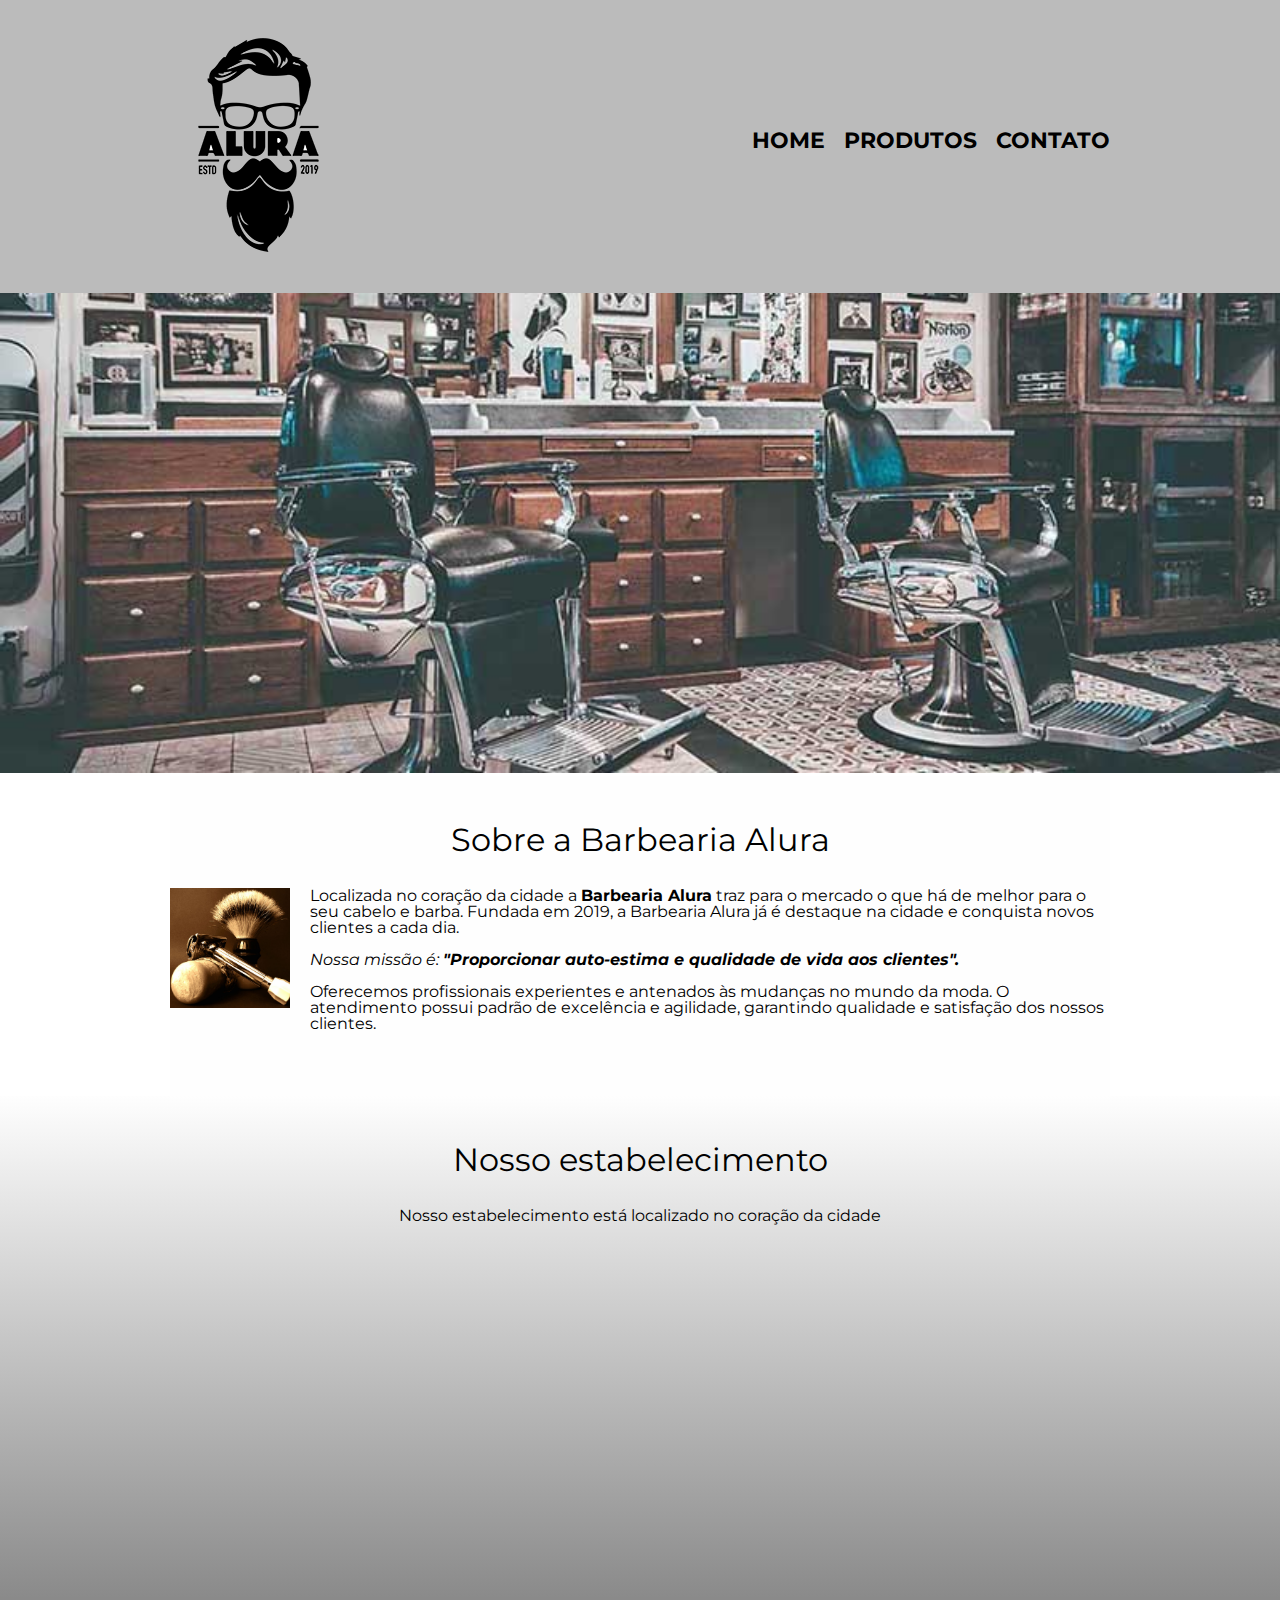
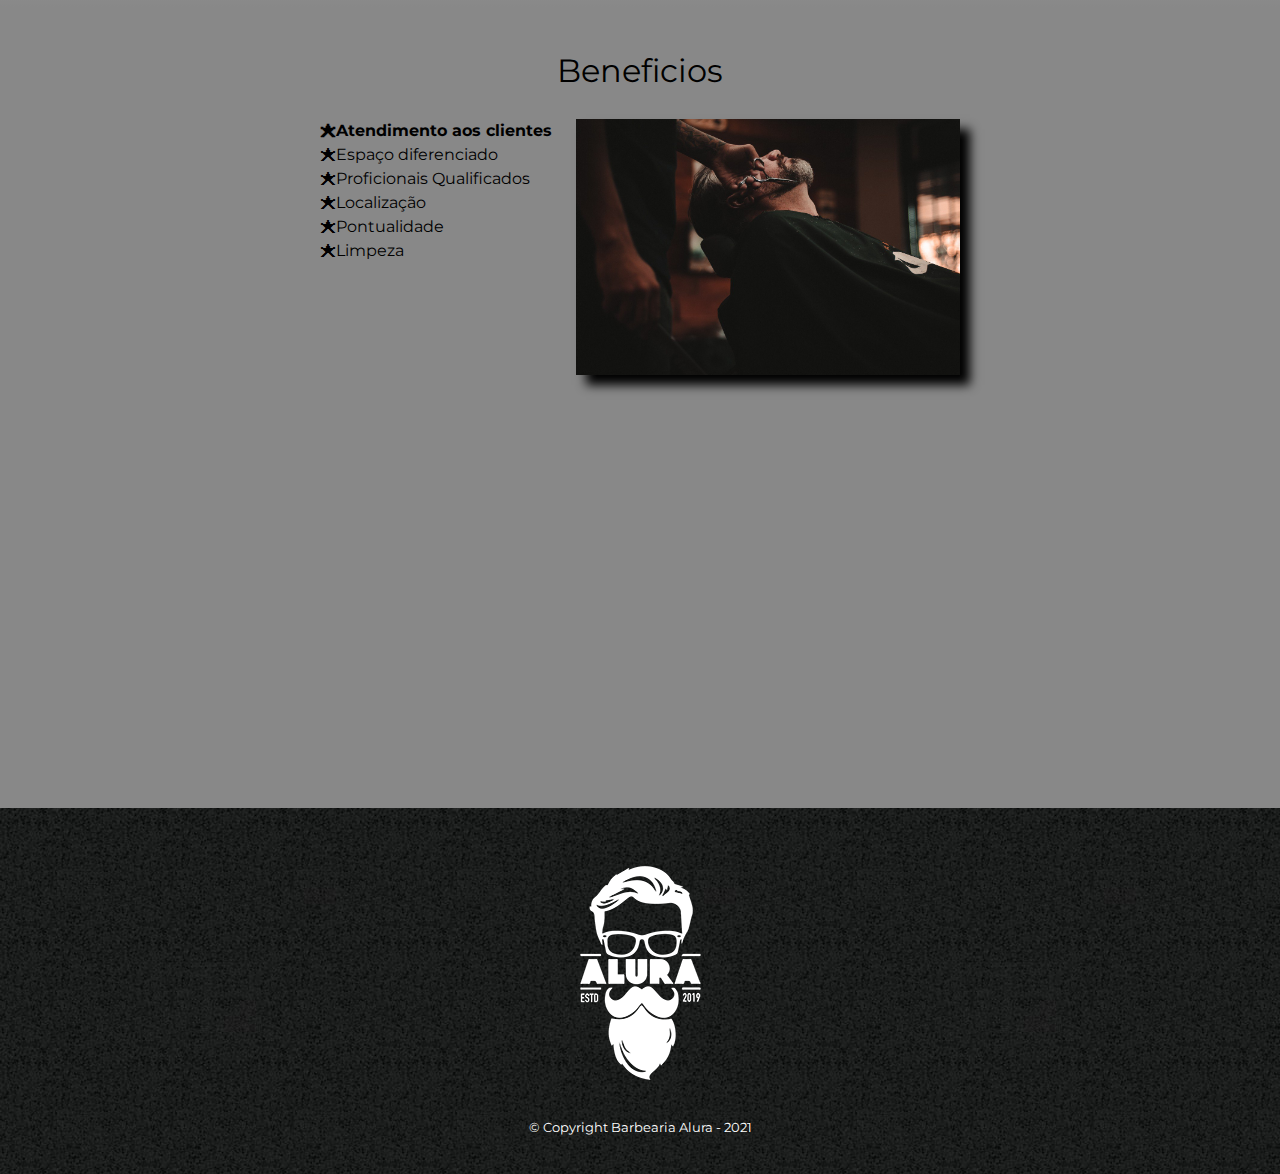
<file: Barbearia Alura/index.html>
<!DOCTYPE html>
<html lang="pt-br">
    <head>
        <meta charset="UTF-8">
        <meta name="viewport" content="width=device-width">
        <title>Barbearia Alura</title>

        <link rel="stylesheet" href="reset.css">
        <link rel="stylesheet" href="style.css">
        
        <link rel="preconnect" href="https://fonts.googleapis.com">
        <link rel="preconnect" href="https://fonts.gstatic.com" crossorigin>
        <link href="https://fonts.googleapis.com/css2?family=Montserrat&display=swap" rel="stylesheet">
    </head>

    <body>
        <header>
            <div class="caixa">
                <h1><img src="logo.png"></h1>
                <nav>
                    <ul>
                        <li><a href="index.html">Home</a></li>
                        <li><a href="produtos.html">Produtos</a></li>
                        <li><a href="contato.html">Contato</a></li>
                    </ul>
                </nav>
            </div>
        </header>

        <img class="banner" src="banner.jpg">

        <main>
            <section class="principal">
                <h2 class="titulo-principal">Sobre a Barbearia Alura</h2>

                <img class="utensilios" src="utensilios.jpg" alt="Utensílios de um barbeiro">
                
                <p>Localizada no coração da cidade a <strong>Barbearia Alura</strong> traz para o mercado o que há de melhor para o seu cabelo e barba. Fundada em 2019, a Barbearia Alura já é destaque na cidade e conquista novos clientes a cada dia.</p>
                
                <p id="missao"><em>Nossa missão é: <strong>"Proporcionar auto-estima e qualidade de vida aos clientes".</strong></em></p>
                
                <p>Oferecemos profissionais experientes e antenados às mudanças no mundo da moda. O atendimento possui padrão de excelência e agilidade, garantindo qualidade e satisfação dos nossos clientes.</marquee></p>
            </section>

            <section class="mapa">
                <h3 class="titulo-principal">Nosso estabelecimento</h3>
                <p>Nosso estabelecimento está localizado no coração da cidade</p>

                <div class="mapa-conteudo">
                    <iframe src="https://www.google.com/maps/embed?pb=!1m18!1m12!1m3!1d29251.598720381695!2d-46.649841360449216!3d-23.5881948!2m3!1f0!2f0!3f0!3m2!1i1024!2i768!4f13.1!3m3!1m2!1s0x94ce5a2b2ed7f3a1%3A0xab35da2f5ca62674!2sCaelum%20-%20Education%20and%20Innovation!5e0!3m2!1sen!2sbr!4v1643315075264!5m2!1sen!2sbr" width="100%" height="300" style="border:0;" allowfullscreen="" loading="lazy"></iframe>
                </div>                
            </section>

            <section class="beneficios">
                <h3 class="titulo-principal">Beneficios</h3>

                <div class="conteudo-beneficios">
                    <ul class="lista-beneficios">
                        <li class="itens">Atendimento aos clientes</li>
                        <li class="itens">Espaço diferenciado</li>
                        <li class="itens">Proficionais Qualificados</li>
                        <li class="itens">Localização</li>
                        <li class="itens">Pontualidade</li>
                        <li class="itens">Limpeza</li>
                    </ul><img src="beneficios.jpg" class="imagem-beneficios">
                </div>
                <div class="video">
                <iframe width="100%" height="315" src="https://www.youtube.com/embed/wcVVXUV0YUY" title="YouTube video player" frameborder="0" allow="accelerometer; autoplay; clipboard-write; encrypted-media; gyroscope; picture-in-picture" allowfullscreen></iframe>
                </div>
            </section>
        </main>

        <footer>
            <img src="logo-branco.png">
            <p class="copyright">&copy; Copyright Barbearia Alura - 2021</p>
        </footer>
    </body>

</html>
</file>
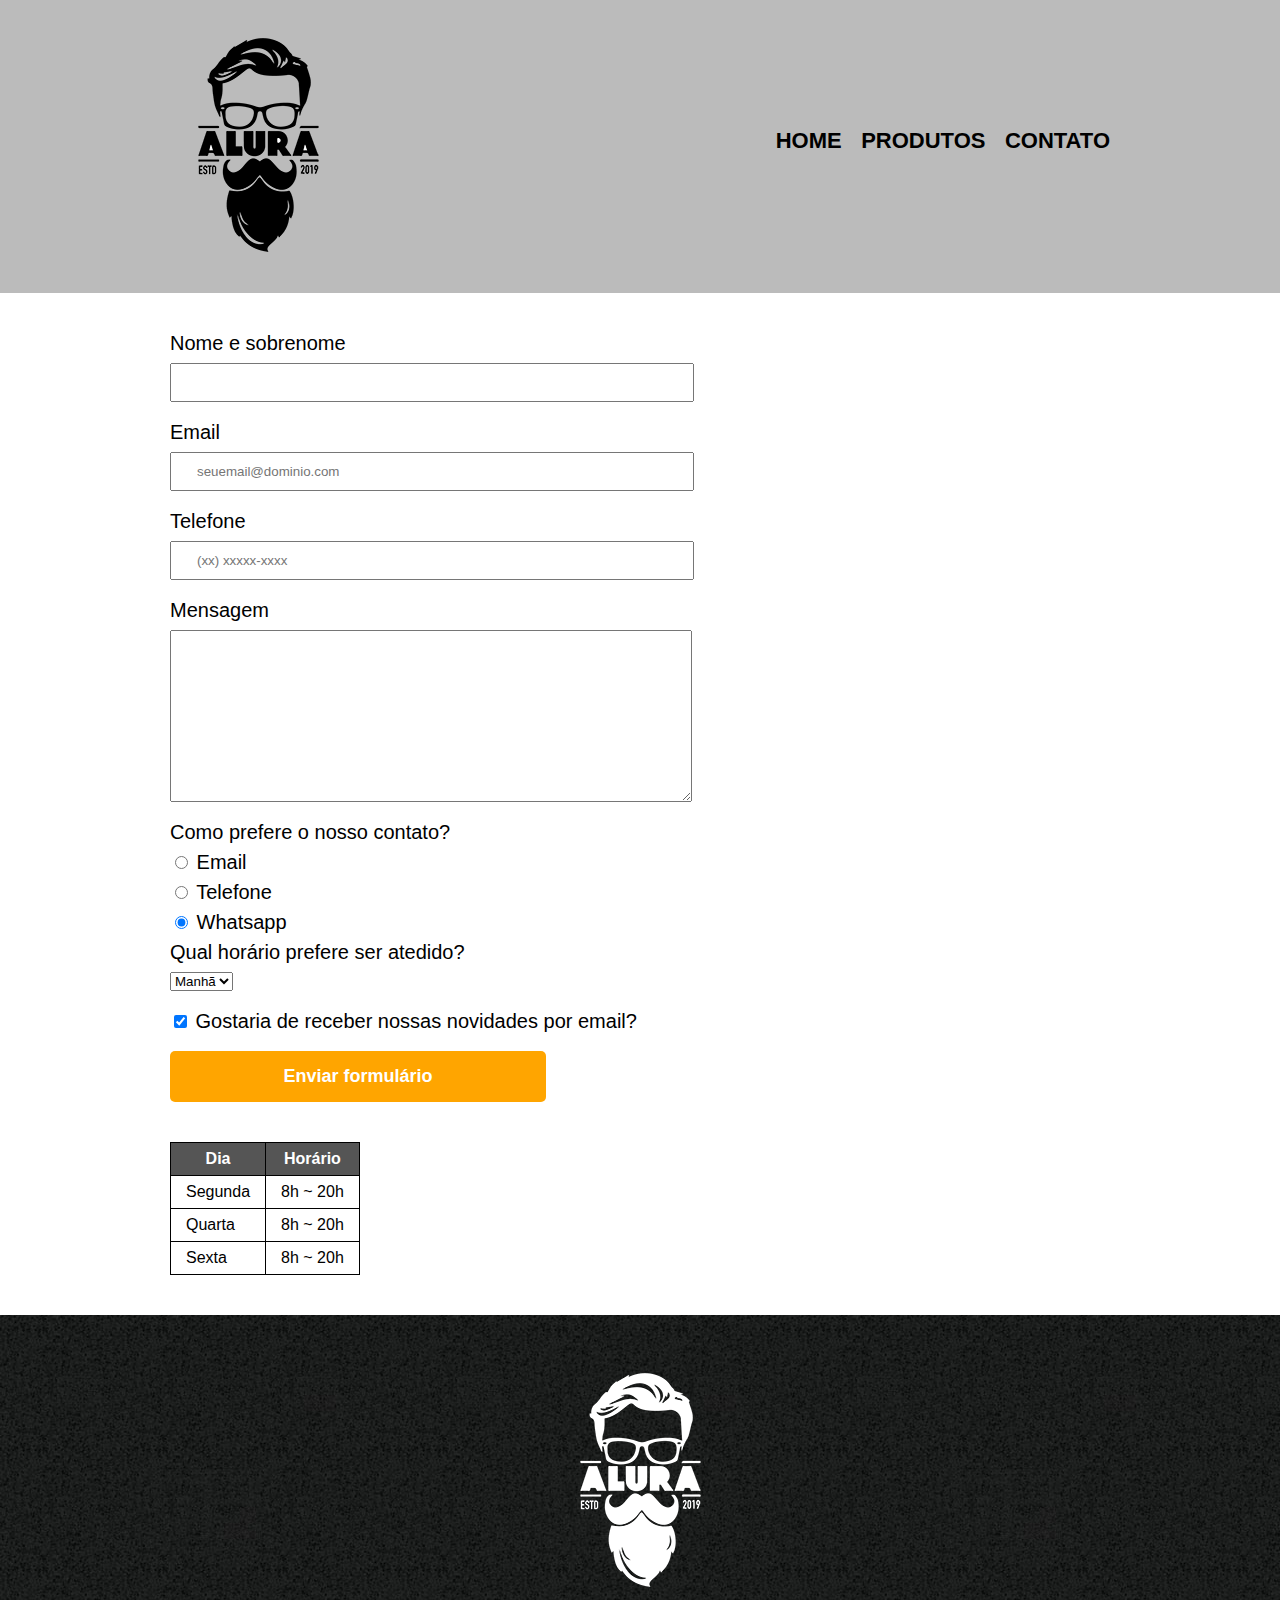
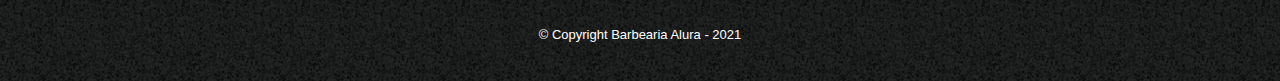
<file: Barbearia Alura/contato.html>
<!DOCTYPE html>
<html>
    <head>
        <meta charset="UTF-8">
        <meta name="viewport" content="width=device-width">
        <title>Contato - Barbearia Alura</title>

        <link rel="stylesheet" href="reset.css">
        <link rel="stylesheet" href="style.css">
    </head>

    <body>
        <header>
            <div class="caixa">
                <h1><img src="logo.png" alt="Logo da Barbearia Alura"></h1>
                <nav>
                    <ul>
                        <li><a href="index.html">Home</a></li>
                        <li><a href="produtos.html">Produtos</a></li>
                        <li><a href="contato.html">Contato</a></li>
                    </ul>
                </nav>
            </div>
        </header>

        <main>
            <div class="contato">
                <form>
                    <label for="nomesobrenome">Nome e sobrenome</label>
                    <input type="text" id="nomesobrenome" class="input-padrao" required>

                    <label for="email">Email</label>
                    <input type="email" id="email" class="input-padrao" required placeholder="seuemail@dominio.com">

                    <label for="telefone">Telefone</label>
                    <input type="tel" id="telefone" class="input-padrao" required placeholder="(xx) xxxxx-xxxx">

                    <label for="mensagem">Mensagem</label>
                    <textarea cols="70" rows="10" id="mensagem" class="input-padrao" required></textarea>

                    <fieldset>
                        <legend>Como prefere o nosso contato?</legend>
                        <label for="radio-email">
                            <input type="radio" name="contato" value="email" id="radio-email">
                            Email
                        </label>
                        
                        <label for="radio-telefone">
                            <input type="radio" name="contato" value="telefone" id="radio-telefone">
                            Telefone
                        </label>
                        
                        <label for="radio-whatsapp">
                            <input type="radio" name="contato" value="whatsapp" id="radio-whatsapp" checked>
                            Whatsapp
                        </label>
                    </fieldset>

                    <fieldset>
                        <legend>Qual horário prefere ser atedido?</legend>
                        <select>
                            <option>Manhã</option>
                            <option>Tarde</option>
                            <option>Noite</option>
                        </select>
                    </fieldset>

                    <label class="checkbox">
                        <input type="checkbox" checked> 
                        Gostaria de receber nossas novidades por email?
                    </label>

                    <input type="submit" value="Enviar formulário" class="enviar">
                </form>

                <table>
                    <thead>
                        <tr>
                            <th>Dia</th>
                            <th>Horário</th>
                        </tr>
                    </thead>

                    <tbody>
                        <tr>
                            <td>Segunda</td>
                            <td>8h ~ 20h</td>
                        </tr>
                        <tr>
                            <td>Quarta</td>
                            <td>8h ~ 20h</td>
                        </tr>
                        <tr>
                            <td>Sexta</td>
                            <td>8h ~ 20h</td>
                        </tr>
                    </tbody>
                </table>
            </div>
        </main>

        <footer>
            <img src="logo-branco.png"  alt="Logo da Barbearia Alura">
            <p class="copyright">&copy; Copyright Barbearia Alura - 2021</p>
        </footer>
    </body>
</html>
</file>
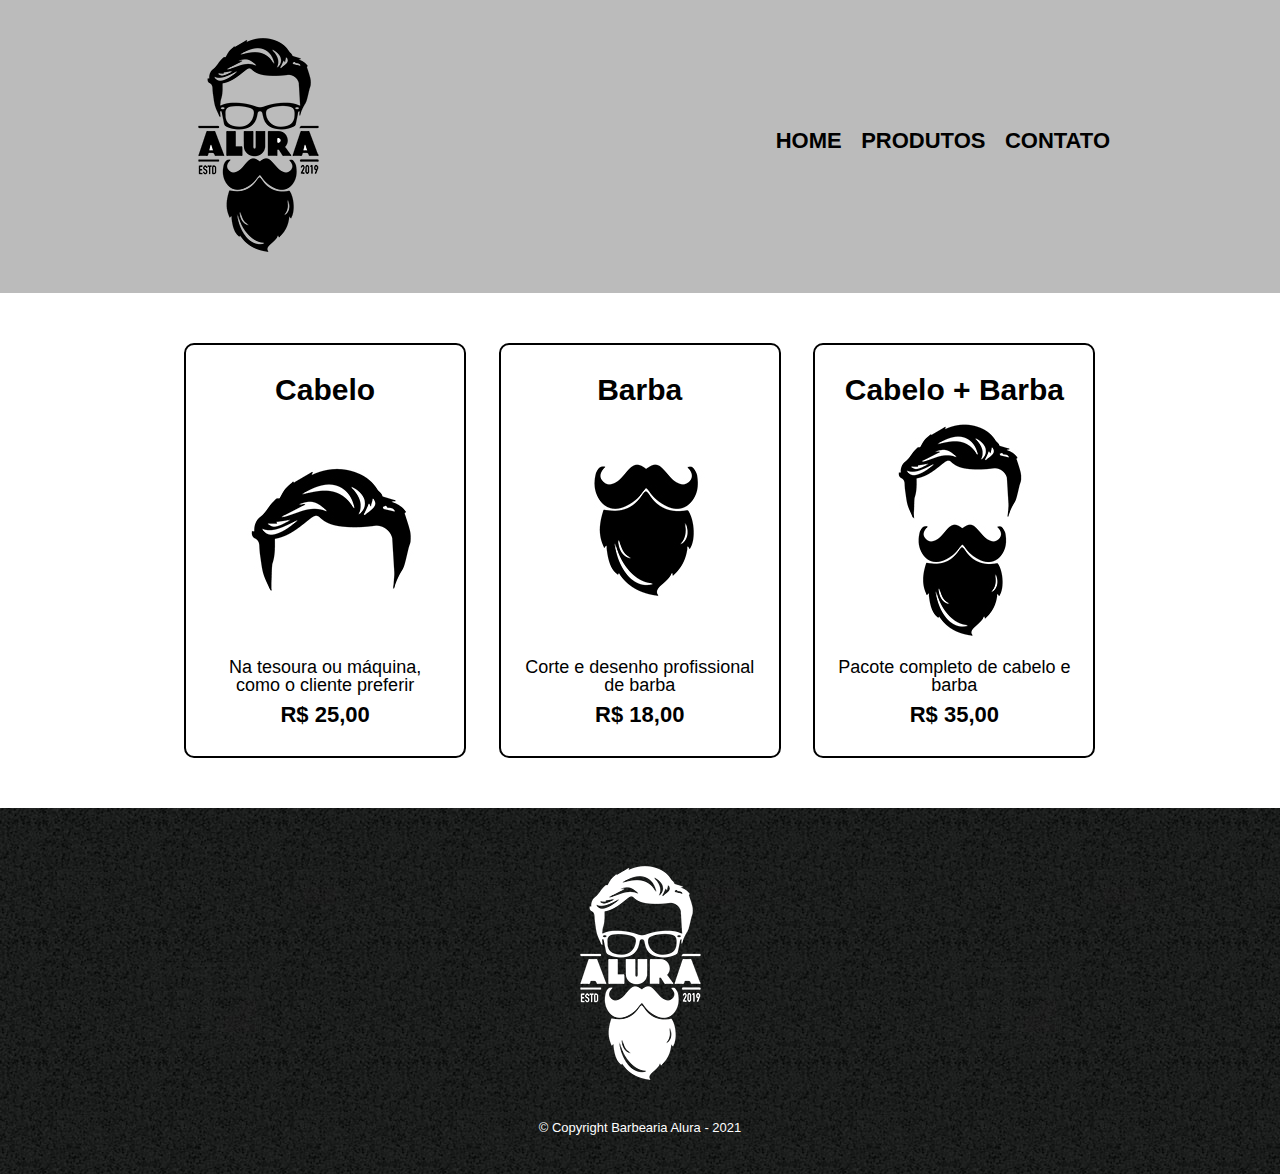
<file: Barbearia Alura/produtos.html>
<!DOCTYPE html>
<html>
    <head>
        <meta charset="UTF-8">
        <meta name="viewport" content="width=device-width">
        <title>Produtos - Barbearia Alura</title>

        <link rel="stylesheet" href="reset.css">
        <link rel="stylesheet" href="style.css">
    </head>

    <body>
        <header>
            <div class="caixa">
                <h1><img src="logo.png"></h1>
                <nav>
                    <ul>
                        <li><a href="index.html">Home</a></li>
                        <li><a href="produtos.html">Produtos</a></li>
                        <li><a href="contato.html">Contato</a></li>
                    </ul>
                </nav>
            </div>
        </header>

        <main>
            <ul class="produtos">
                <li>
                    <h2>Cabelo</h2>
                    <img src="cabelo.jpg">
                    <p class="produto-descricao">Na tesoura ou máquina, como o cliente preferir</p>
                    <p class="produto-preco">R$ 25,00</p>
                </li>

                <li>
                    <h2>Barba</h2>
                    <img src="barba.jpg">
                    <p class="produto-descricao">Corte e desenho profissional de barba</p>
                    <p class="produto-preco">R$ 18,00</p>
                </li>
                
                <li>
                    <h2>Cabelo + Barba</h2>
                    <img src="cabelo+barba.jpg">
                    <p class="produto-descricao">Pacote completo de cabelo e barba</p>
                    <p class="produto-preco">R$ 35,00</p>
                </li>
            </ul>
        </main>

        <footer>
            <img src="logo-branco.png">
            <p class="copyright">&copy; Copyright Barbearia Alura - 2021</p>
        </footer>
    </body>
</html>
</file>
<file: Barbearia Alura/style.css>
body {
	font-family: 'Montserrat', sans-serif;
}

header {
	background: #BBBBBB;
	padding: 20px 0;
}

.caixa {
	position: relative;
	width: 940px;
	margin: 0 auto;
}

nav {
	position: absolute;
	top: 110px;
	right: 0;
}

nav li {
	display: inline;
	margin: 0 0 0 15px;
}

nav a {
	text-transform: uppercase;
	color: #000000;
	font-weight: bold;
	font-size: 22px;
	text-decoration: none;
}

nav a:hover {
	color: #C78C19;
	text-decoration: underline;
}

.produtos {
	width: 940px;
	margin: 0 auto;
	padding: 50px 0;
}

.produtos li {
	display: inline-block;
	text-align: center;
	width: 30%;
	vertical-align: top;
	margin: 0 1.5%;
	padding: 30px 20px;
	box-sizing: border-box;
	border: 2px solid #000000;
	border-radius: 10px;
}

.produtos li:hover {
	border-color: #C78C19;
}

.produtos li:active {
	border-color: #088C19;	
}

.produtos li:hover h2 {
	font-size: 34px;
}

.produtos h2 {
	font-size: 30px;
	font-weight: bold;
}

.produto-descricao {
	font-size: 18px;
}

.produto-preco {
	font-size: 22px;
	font-weight: bold;
	margin-top: 10px;
}

footer {
	text-align: center;
	background: url("bg.jpg");
	padding: 40px 0;
}

.copyright {
	color: #FFFFFF;
	font-size: 13px;
	margin: 20px 0 0;
}

.contato{
	width: 940px;
	margin: 0 auto;
}

form {
	margin: 40px 0;
}

form label, form legend {
	display:block;
	font-size: 20px;
	margin: 0 0 10px;
}

.input-padrao {
	display: block;
	margin: 0 0 20px;
	padding: 10px 25px;
	width: 50%;
}

.checkbox {
	margin: 20px 0;
}

.enviar {
	width:40%;
	padding: 15px 0;
	background: orange;
	color: white;
	font-weight: bold;
	font-size: 18px;
	border: none;
	border-radius: 5px;
	transition: 1s all;
	cursor: pointer;
}

.enviar:hover {
	background: darkorange;
	transform: scale(1.2);
}

table {
	margin: 20px 0 40px;
}

thead {
	background: #555555;
	color: white;
	font-weight: bold;
}

td, th {
	border: 1px solid #000000;
	padding: 8px 15px;
}


/* css da página inicial */
.banner {
	width:100%;
}

.titulo-principal {
	text-align: center;
	font-size: 2em;
	margin: 0 0 1em;
	clear: left;
}

.principal {
	padding: 3em 0;
	background: #FEFEFE;
	width: 940px;
	margin: 0 auto;
}

.principal p {
	margin: 0 0 1em;
}

.principal strong {
	font-weight: bold;
}

.principal em {
	font-style: italic;
}

.utensilios {
	width: 120px;
	float: left;
	margin: 0 20px 20px 0;
}

.mapa {
	padding: 3em 0;
	background: linear-gradient(#FEFEFE, #888888);
}

.mapa-conteudo {
	width: 940px;
	margin: 0 auto;
}

.mapa p {
	margin: 0 0 2em;
	text-align: center;
}

.beneficios {
	padding: 3em 0;
	background: #888888;
}

.conteudo-beneficios {
	width: 640px;
	margin: 0 auto;
}

.lista-beneficios {
	width: 40%;
	display: inline-block;
	vertical-align: top;
}

.itens {
	line-height: 1.5;
}

.itens:first-child {
	font-weight: bold;
}

.itens:before {
	content: "🟊";
}

.imagem-beneficios {
	width: 60%;
	opacity: 1;
	transition: 400ms;
	box-shadow: 10px 10px 10px 0 #000000;
}

.imagem-beneficios:hover {
	opacity: 0.3;
}

.video {
	width: 560px;
	margin: 2em auto;
}

@media screen and (max-width: 480px) {
	.caixa, .principal, .conteudo-beneficios, .mapa-conteudo, .video {
		width: auto;
	}

	h1 {
		text-align: center;
	}

	nav {
		position: static;
	}

	.lista-beneficios, .imagem-beneficios {
		width: 100%;
	}

	.produtos{
		width: auto;
		display: flex;
		flex-direction: column;
	}
	.produtos li{
		width: auto;
		margin: 10px;
	}
}
</file>
